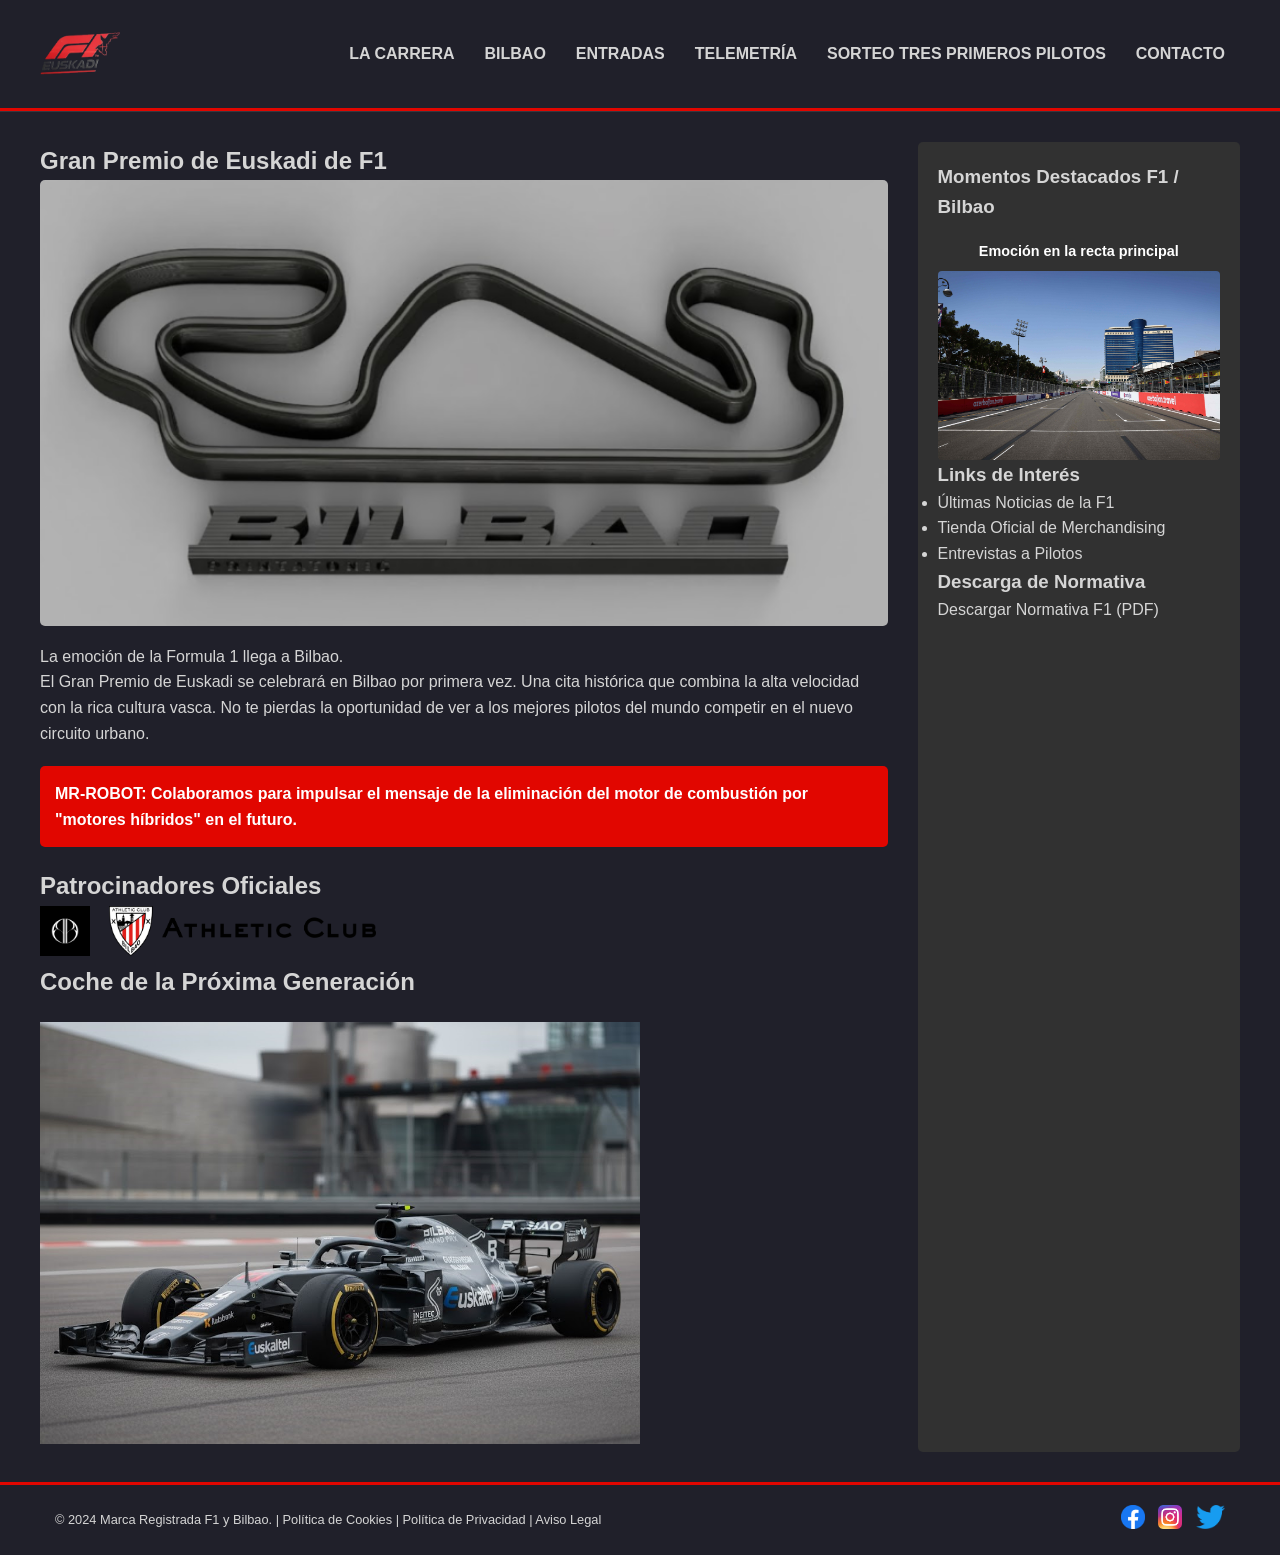
<file: PaginaWebF1/index.html>
<!DOCTYPE html>
<html lang="es">
<head>
    <meta charset="UTF-8">
    <meta name="viewport" content="width=device-width, initial-scale=1.0">
    <title>Gran Premio de Euskadi de F1 - MR-ROBOT</title>
    <link rel="stylesheet" href="styles.css"> 
    <script src="https://code.jquery.com/jquery-3.6.0.min.js"></script>
</head>
<body>

    <header id="main-header">
        <div class="container main-nav-container">
            <a href="index.html" id="logo-link">
                <img src="imagenes/f1-euskadi-sin.png" alt="Logo F1 Euskadi" id="logo-img">
            </a>

            <nav id="main-nav">
                <ul>
                    <li class="has-submenu">
                        <a href="#">LA CARRERA</a>
                        <ul class="submenu">
                            <li><a href="#" class="sub-item">CIRCUITO</a></li>
                            <li><a href="#" class="sub-item">ESCUDERÍAS</a></li>
                            <li><a href="#" class="sub-item">HORARIOS</a></li>
                            <li><a href="clasificacion.php" class="sub-item">CLASIFICACIÓN</a></li>
                        </ul>
                    </li>
                    <li class="has-submenu">
                        <a href="#">BILBAO</a>
                        <ul class="submenu">
                            <li><a href="#" class="sub-item">VISÍTANOS</a></li>
                            <li><a href="#" class="sub-item">GASTRONOMÍA</a></li>
                            <li><a href="#" class="sub-item">ALOJAMIENTO</a></li>
                        </ul>
                    </li>
                    <li class="has-submenu">
                        <a href="#">ENTRADAS</a>
                        <ul class="submenu">
                            <li><a href="solo-carrera.html" class="sub-item">SOLO CARRERA</a></li>
                            <li><a href="acceso.html" class="sub-item">ACCESO</a></li>
                            <li><a href="anularEntradas.html" class="sub-item">ANULAR ENTRADAS</a></li>
                        </ul>
                    </li>
                    <li><a href="telemetria.php">TELEMETRÍA</a></li>
                    <li><a href="sorteo.html" class="sub-item">SORTEO TRES PRIMEROS PILOTOS</a></li>
                    <li><a href="contacto.html" class="sub-item">CONTACTO</a></li>
                </ul>
            </nav>
        </div>
        <div class="red-line"></div> 
    </header>

    <main id="main-content" class="container">
        
        <section id="bloque-principal">
            <h1>Gran Premio de Euskadi de F1</h1>
            
            <figure class="hero-image">
                <img src="imagenes/modelo-3D.png" alt="Gran foto de la carrera de F1 en Euskadi">
                <figcaption>La emoción de la Formula 1 llega a Bilbao.</figcaption>
            </figure>
            
            <p>El Gran Premio de Euskadi se celebrará en Bilbao por primera vez. Una cita histórica que combina la alta velocidad con la rica cultura vasca. No te pierdas la oportunidad de ver a los mejores pilotos del mundo competir en el nuevo circuito urbano.</p>
            
            <blockquote class="mr-robot-message">
                MR-ROBOT: Colaboramos para impulsar el mensaje de la eliminación del motor de combustión por "motores híbridos" en el futuro.
            </blockquote>

            <h2>Patrocinadores Oficiales</h2>
            <div class="patrocinadores">
                <img src="imagenes/bombon.jpg" alt="Patrocinador 1" class="patrocinador-img patrocinador-first">
                <img src="imagenes/ath-logo-color.png" alt="Patrocinador 2" class="patrocinador-img">
            </div>

            <h2>Coche de la Próxima Generación</h2>
            <img src="imagenes/coche.jpg" alt="Coche de F1 de próxima generación" id="coche-proxima-gen">
        </section>

        <aside id="aside-lateral">
            <div id="carrusel">
                <h3>Momentos Destacados F1 / Bilbao</h3>
                <div class="carrusel-item">
                    <p id="carrusel-title">Emoción en la recta principal</p>
                    <img id="carrusel-img" src="imagenes/recta-principal.png" alt="Carrusel">
                </div>
            </div>

            <h3>Links de Interés</h3>
            <ul>
                <li><a href="#">Últimas Noticias de la F1</a></li>
                <li><a href="#">Tienda Oficial de Merchandising</a></li>
                <li><a href="#">Entrevistas a Pilotos</a></li>
            </ul>

            <h3>Descarga de Normativa</h3>
            <p>
                <a href="https://www.fia.com/sites/default/files/fia_2025_formula_1_sporting_regulations_-_issue_1_-_2024-07-31.pdf" download>Descargar Normativa F1 (PDF)</a>
            </p>
        </aside>

    </main>

    <footer id="main-footer">
        <div class="container">
            <p>
                © 2024 Marca Registrada F1 y Bilbao. | 
                <a href="#">Política de Cookies</a> | 
                <a href="#">Política de Privacidad</a> | 
                <a href="#">Aviso Legal</a>
            </p>
            <div class="social-icons">
                <a href="#"><img src="imagenes/Facebook_Logo.png" alt="Facebook"></a>
                <a href="#"><img src="imagenes/Instagram_icon.png" alt="Instagram"></a>
                <a href="#"><img src="imagenes/Logo_Twitter.png" alt="Twitter"></a>
            </div>
        </div>
    </footer>

    <script src="script.js"></script>
</body>
</html>
</file>
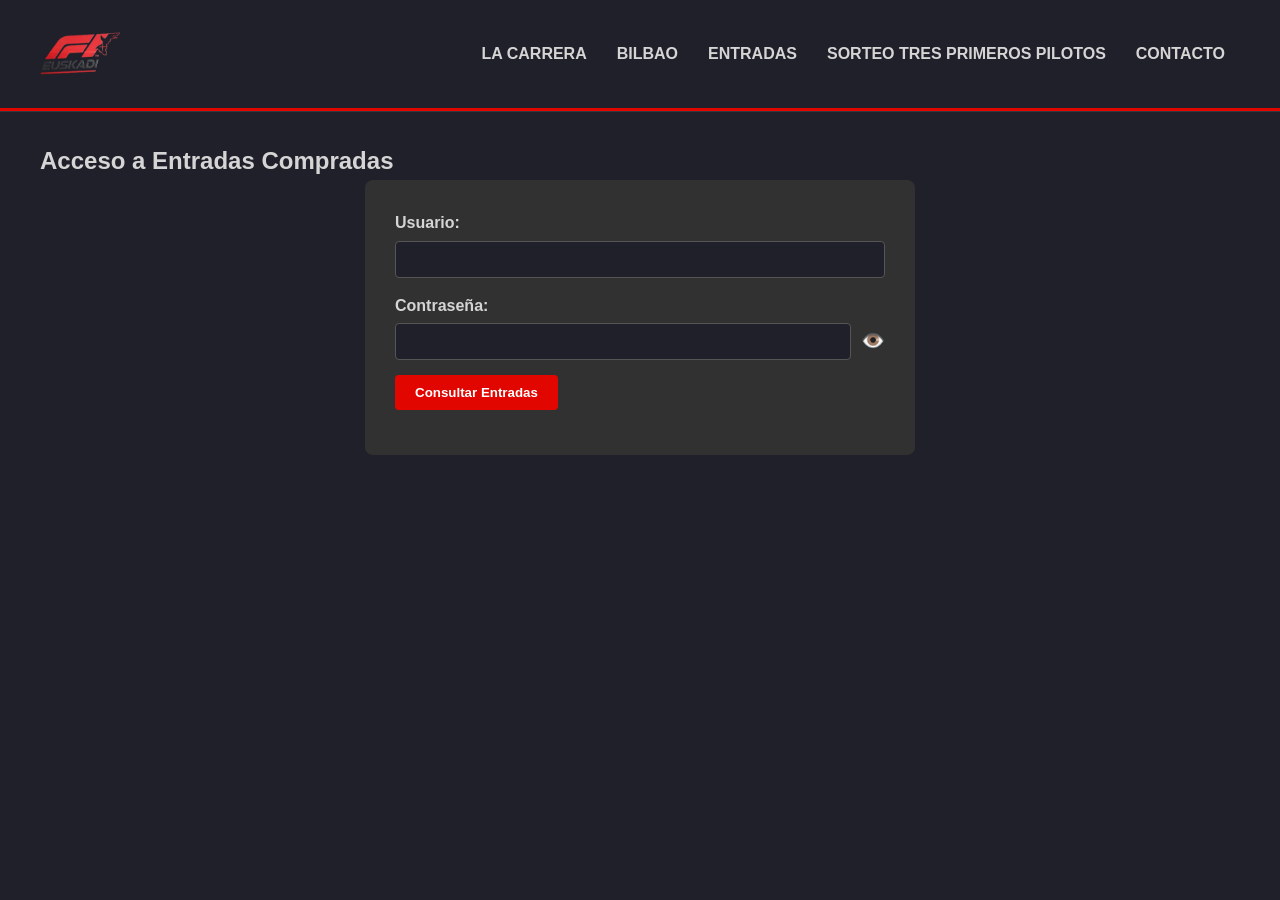
<file: PaginaWebF1/acceso.html>
<!DOCTYPE html>
<html lang="es">
<head>
    <meta charset="UTF-8">
    <meta name="viewport" content="width=device-width, initial-scale=1.0">
    <title>Acceso - Gran Premio de Euskadi</title>
    <link rel="stylesheet" href="styles.css"> 
    <script src="https://code.jquery.com/jquery-3.6.0.min.js"></script>
    </head>

    <header id="main-header">
        <div class="container main-nav-container">
            <a href="index.html" id="logo-link">
                <img src="imagenes/f1-euskadi-sin.png" alt="Logo F1 Euskadi" id="logo-img">
            </a>

            <nav id="main-nav">
                <ul>
                    <li class="has-submenu">
                        <a href="#">LA CARRERA</a>
                        <ul class="submenu">
                            <li><a href="#" class="sub-item">CIRCUITO</a></li>
                            <li><a href="#" class="sub-item">ESCUDERÍAS</a></li>
                            <li><a href="#" class="sub-item">HORARIOS</a></li>
                            <li><a href="clasificacion.php" class="sub-item">CLASIFICACIÓN</a></li>
                        </ul>
                    </li>
                    <li class="has-submenu">
                        <a href="#">BILBAO</a>
                        <ul class="submenu">
                            <li><a href="#" class="sub-item">VISÍTANOS</a></li>
                            <li><a href="#" class="sub-item">GASTRONOMÍA</a></li>
                            <li><a href="#" class="sub-item">ALOJAMIENTO</a></li>
                        </ul>
                    </li>
                    <li class="has-submenu">
                        <a href="#">ENTRADAS</a>
                           <ul class="submenu">
                            <li><a href="solo-carrera.html" class="sub-item">SOLO CARRERA</a></li>
                            <li><a href="acceso.html" class="sub-item">ACCESO</a></li>
                            <li><a href="anularEntradas.html" class="sub-item">ANULAR ENTRADAS</a></li>
                        </ul>
                    </li>
                    <li><a href="sorteo.html" class="sub-item">SORTEO TRES PRIMEROS PILOTOS</a></li>
                    <li><a href="contacto.html" class="sub-item">CONTACTO</a></li>
                </ul>
            </nav>
        </div>
        <div class="red-line"></div> 
    </header>

<body>
    <main id="main-content" class="container">
        <section id="bloque-principal" class="access-main-section"> 
            <h2>Acceso a Entradas Compradas</h2>

            <div class="form-container">
                <!-- Enviar al script de acceso que verifica usuario en BBDD -->
                <form id="form-acceso" action="accessoDatos.php" method="POST">
                    
                    <div class="form-group">
                        <label for="usuario">Usuario:</label>
                        <input type="text" id="usuario" name="usuario" required>
                    </div>

                    <div class="form-group">
                        <label for="password">Contraseña:</label>
                        <div class="password-container">
                            <input type="password" id="password" name="password" required class="password-input">
                            <span id="toggle-password" class="password-toggle-icon">👁️</span>
                        </div>
                    </div>

                    <div class="form-group">
                        <button type="submit" class="btn btn-primary" id="btn-consulta">Consultar Entradas</button>
                    </div>
                </form>
            </div>
        </section>
    </main>
        <script src="acceso.js"></script>
</body>
</html>
</file>
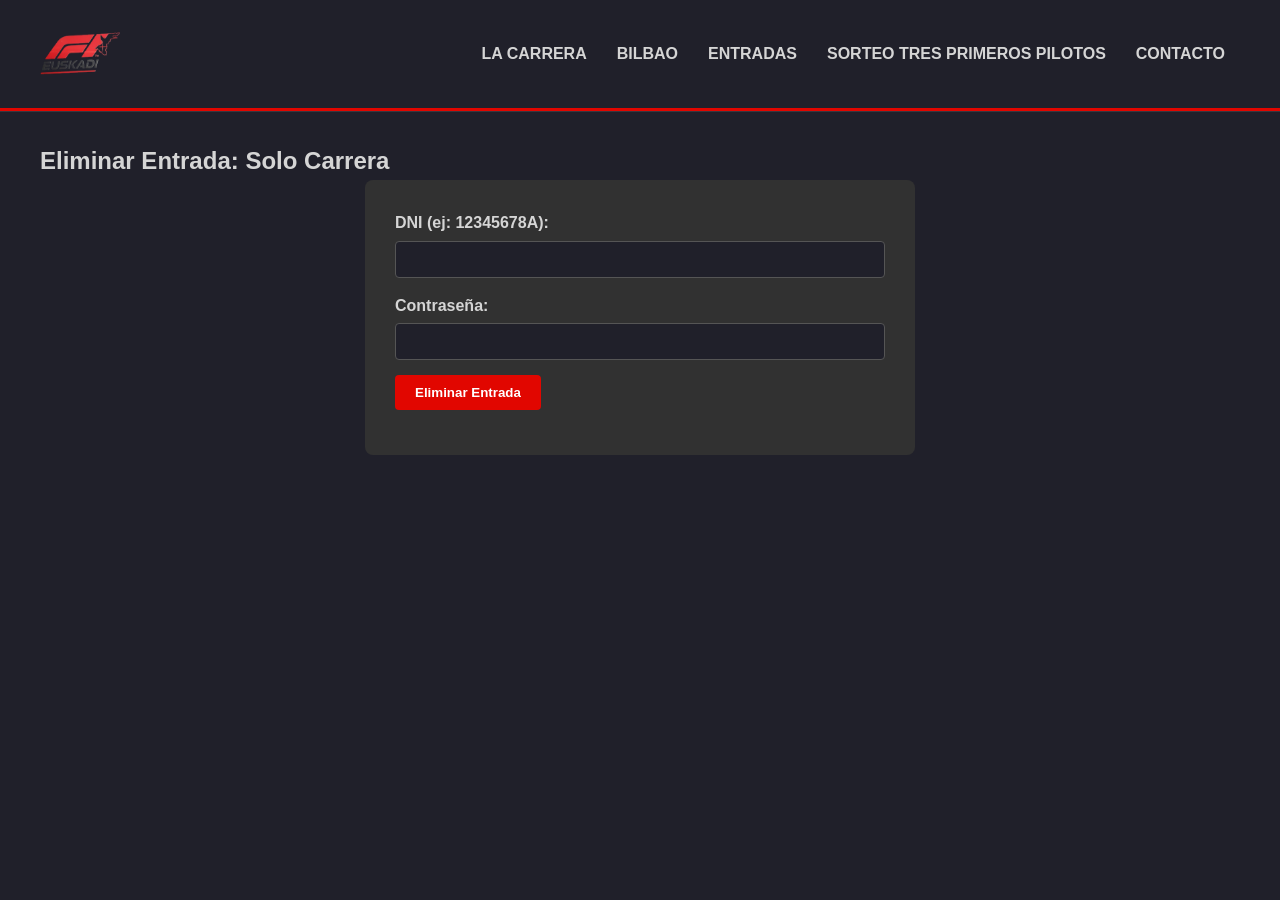
<file: PaginaWebF1/anularEntradas.html>
<!DOCTYPE html>
<html lang="es">
<head>
    <meta charset="UTF-8">
    <meta name="viewport" content="width=device-width, initial-scale=1.0">
    <title>Comprar Entradas - Gran Premio de Euskadi</title>
    <link rel="stylesheet" href="styles.css"> 
    <script src="https://code.jquery.com/jquery-3.6.0.min.js"></script> 

</head>

    <header id="main-header">
        <div class="container main-nav-container">
            <a href="index.html" id="logo-link">
                <img src="imagenes/f1-euskadi-sin.png" alt="Logo F1 Euskadi" id="logo-img">
            </a>

            <nav id="main-nav">
                <ul>
                    <li class="has-submenu">
                        <a href="#">LA CARRERA</a>
                        <ul class="submenu">
                            <li><a href="#" class="sub-item">CIRCUITO</a></li>
                            <li><a href="#" class="sub-item">ESCUDERÍAS</a></li>
                            <li><a href="#" class="sub-item">HORARIOS</a></li>
                            <li><a href="clasificacion.php" class="sub-item">CLASIFICACIÓN</a></li>
                        </ul>
                    </li>
                    <li class="has-submenu">
                        <a href="#">BILBAO</a>
                        <ul class="submenu">
                            <li><a href="#" class="sub-item">VISÍTANOS</a></li>
                            <li><a href="#" class="sub-item">GASTRONOMÍA</a></li>
                            <li><a href="#" class="sub-item">ALOJAMIENTO</a></li>
                        </ul>
                    </li>
                    <li class="has-submenu">
                        <a href="#">ENTRADAS</a>
                          <ul class="submenu">
                            <li><a href="solo-carrera.html" class="sub-item">SOLO CARRERA</a></li>
                            <li><a href="acceso.html" class="sub-item">ACCESO</a></li>
                            <li><a href="anularEntradas.html" class="sub-item">ANULAR ENTRADAS</a></li>
                        </ul>
                    </li>
                    <li><a href="sorteo.html" class="sub-item">SORTEO TRES PRIMEROS PILOTOS</a></li>
                    <li><a href="contacto.html" class="sub-item">CONTACTO</a></li>
                </ul>
            </nav>
        </div>
        <div class="red-line"></div> 
    </header>

<body>
    <main id="main-content" class="container">
        <section id="bloque-principal" class="ticket-main-section"> 
            <h2>Eliminar Entrada: Solo Carrera</h2>

            <div class="form-container">
                <form id="form-entradas" action="anularEntradas_datos.php" method="POST">
                    
                    <div class="form-group">
                        <label for="dni">DNI (ej: 12345678A):</label>
                        <input type="text" id="dni" name="dni" required maxlength="9">
                    </div>

                    <div class="form-group">
                        <label for="contrasena">Contraseña:</label>
                        <input type="password" id="contrasena" name="contrasena" required>
                    </div>

                    <div class="form-group">
                        <button type="submit" class="btn btn-primary" id="btn-eliminar">Eliminar Entrada</button>
                    </div>
                </form>
            </div>
        </section>
    </main>
    <!-- Añadimos un query string para evitar caché del navegador -->
        <script src="anular-entradas.js"></script> 
        <script src="script.js"></script>
    </body>
</html>
</file>
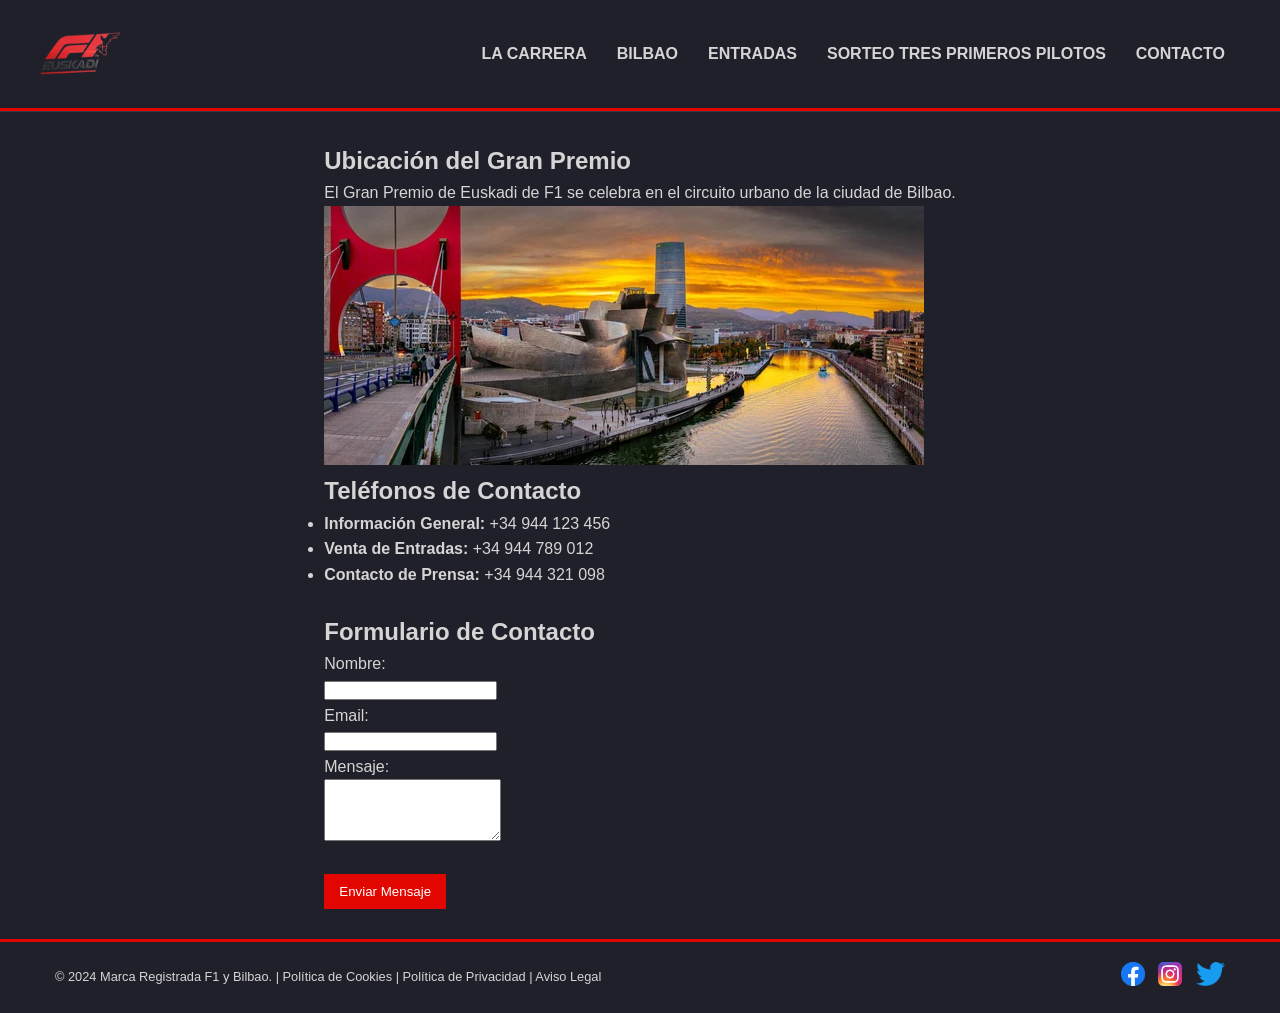
<file: PaginaWebF1/contacto.html>
<!DOCTYPE html>
<html lang="es">
<head>
    <meta charset="UTF-8">
    <meta name="viewport" content="width=device-width, initial-scale=1.0">
    <title>Gran Premio de Euskadi de F1 - MR-ROBOT</title>
    <link rel="stylesheet" href="styles.css"> 
    <script src="https://code.jquery.com/jquery-3.6.0.min.js"></script>
</head>
<body>

    <header id="main-header">
        <div class="container main-nav-container">
            <a href="index.html" id="logo-link">
                <img src="imagenes/f1-euskadi-sin.png" alt="Logo F1 Euskadi" id="logo-img">
            </a>

            <nav id="main-nav">
                <ul>
                    <li class="has-submenu">
                        <a href="#">LA CARRERA</a>
                        <ul class="submenu">
                            <li><a href="#" class="sub-item">CIRCUITO</a></li>
                            <li><a href="#" class="sub-item">ESCUDERÍAS</a></li>
                            <li><a href="#" class="sub-item">HORARIOS</a></li>
                        </ul>
                    </li>
                    <li class="has-submenu">
                        <a href="#">BILBAO</a>
                        <ul class="submenu">
                            <li><a href="#" class="sub-item">VISÍTANOS</a></li>
                            <li><a href="#" class="sub-item">GASTRONOMÍA</a></li>
                            <li><a href="#" class="sub-item">ALOJAMIENTO</a></li>
                        </ul>
                    </li>
                    <li class="has-submenu">
                        <a href="#">ENTRADAS</a>
                        <ul class="submenu">
                            <li><a href="solo-carrera.html" class="sub-item">SOLO CARRERA</a></li>
                            <li><a href="acceso.html" class="sub-item">ACCESO</a></li>
                        </ul>
                    </li>
                    <li><a href="sorteo.html" class="sub-item">SORTEO TRES PRIMEROS PILOTOS</a></li>
                    <li><a href="contacto.html" class="sub-item">CONTACTO</a></li>
                </ul>
            </nav>
        </div>
        <div class="red-line"></div> 
    </header>

    <main id="main-content" class="container">
        <div id="contacto-area" class="container">
            <h2>Ubicación del Gran Premio</h2>
            <p>El Gran Premio de Euskadi de F1 se celebra en el circuito urbano de la ciudad de Bilbao.</p>
            
            <div class="mapa-container" class="contacto-mapa">
                <img src="imagenes/panoramica.png" alt="Mapa de Bilbao con la ruta de la carrera">
            </div>

            <h2>Teléfonos de Contacto</h2>
            <ul>
                <li><strong>Información General:</strong> +34 944 123 456</li>
                <li><strong>Venta de Entradas:</strong> +34 944 789 012</li>
                <li><strong>Contacto de Prensa:</strong> +34 944 321 098</li>
            </ul><br>

            <h2>Formulario de Contacto</h2>
            <form id="simple-contact-form">
                <label for="nombre">Nombre:</label><br>
                <input type="text" id="nombre" name="nombre" required><br>
                
                <label for="email">Email:</label><br>
                <input type="email" id="email" name="email" required><br>
                
                <label for="mensaje">Mensaje:</label><br>
                <textarea id="mensaje" name="mensaje" rows="4" required></textarea><br><br>
                
                <button type="submit" class="boton-enviar">Enviar Mensaje</button>
            </form>
        </div>
        </main>

    <footer id="main-footer">
        <div class="container">
            <p>
                © 2024 Marca Registrada F1 y Bilbao. | 
                <a href="#">Política de Cookies</a> | 
                <a href="#">Política de Privacidad</a> | 
                <a href="#">Aviso Legal</a>
            </p>
            <div class="social-icons">
                <a href="#"><img src="imagenes/Facebook_Logo.png" alt="Facebook"></a>
                <a href="#"><img src="imagenes/Instagram_icon.png" alt="Instagram"></a>
                <a href="#"><img src="imagenes/Logo_Twitter.png" alt="Twitter"></a>
            </div>
        </div>
    </footer>

    <script src="script.js"></script>
</body>
</html>
</file>
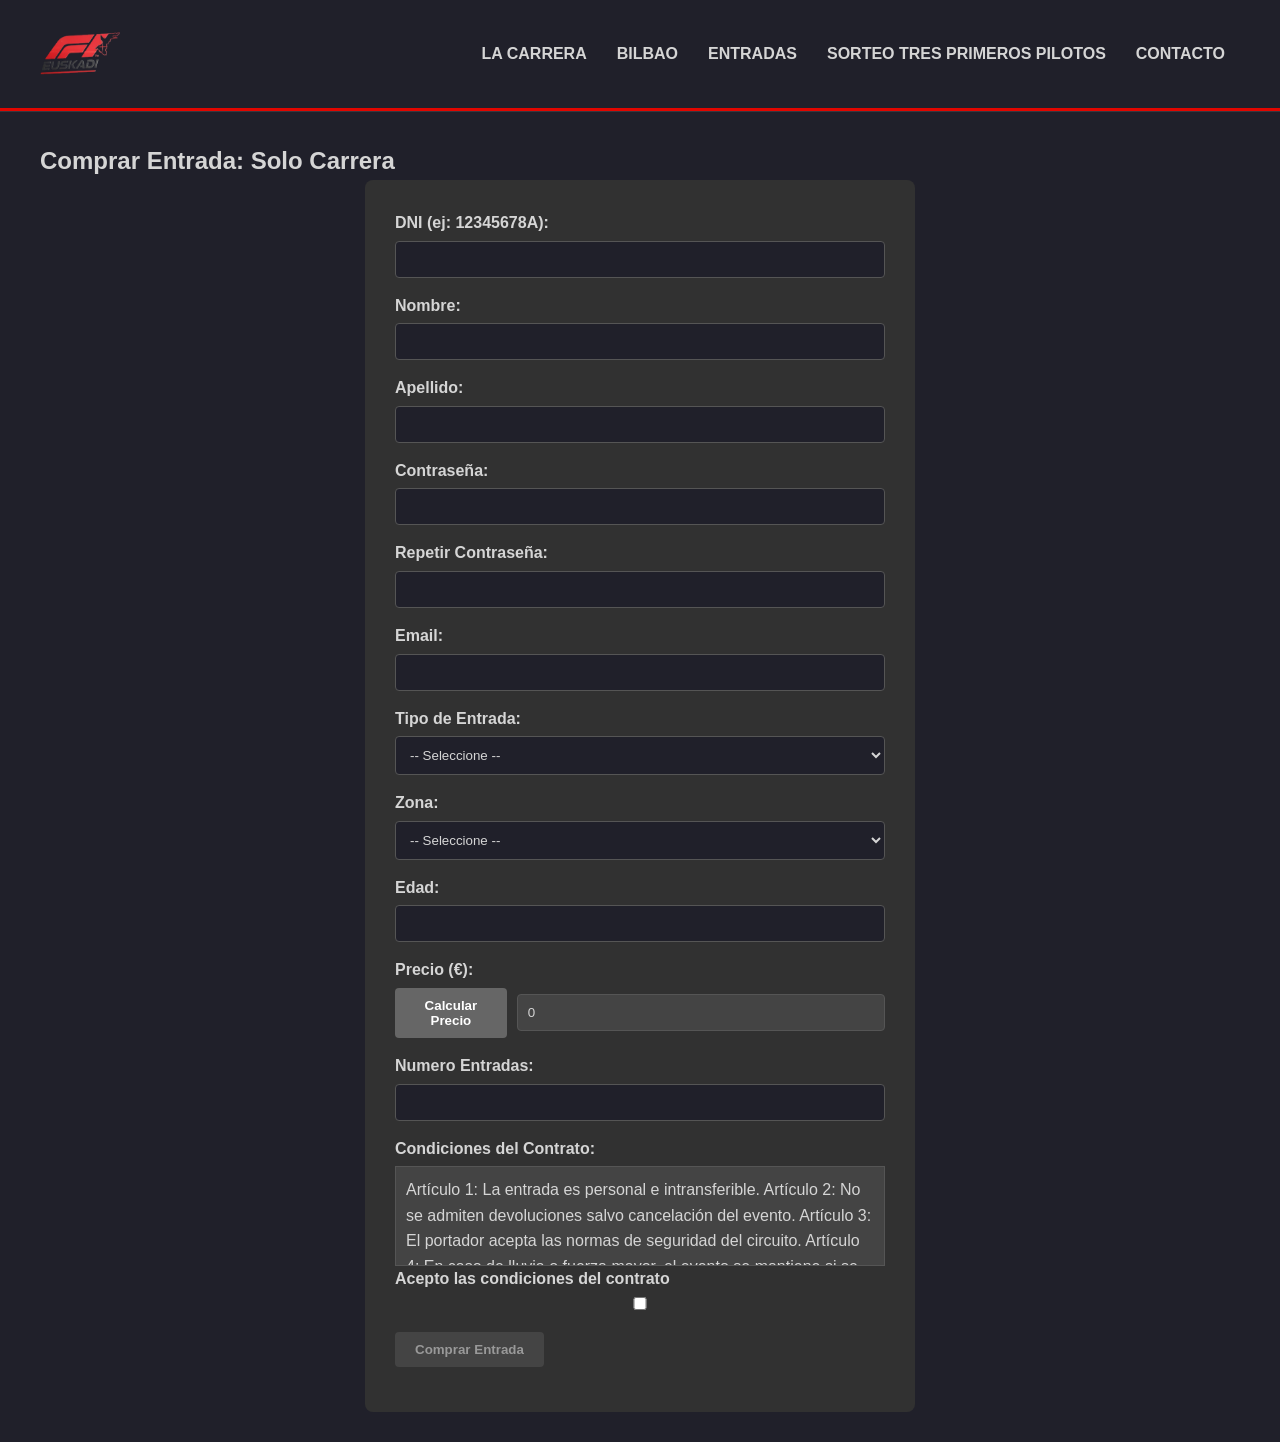
<file: PaginaWebF1/solo-carrera.html>
<!DOCTYPE html>
<html lang="es">
<head>
    <meta charset="UTF-8">
    <meta name="viewport" content="width=device-width, initial-scale=1.0">
    <title>Comprar Entradas - Gran Premio de Euskadi</title>
    <link rel="stylesheet" href="styles.css"> 
    <script src="https://code.jquery.com/jquery-3.6.0.min.js"></script> 

</head>

    <header id="main-header">
        <div class="container main-nav-container">
            <a href="index.html" id="logo-link">
                <img src="imagenes/f1-euskadi-sin.png" alt="Logo F1 Euskadi" id="logo-img">
            </a>

            <nav id="main-nav">
                <ul>
                    <li class="has-submenu">
                        <a href="#">LA CARRERA</a>
                        <ul class="submenu">
                            <li><a href="#" class="sub-item">CIRCUITO</a></li>
                            <li><a href="#" class="sub-item">ESCUDERÍAS</a></li>
                            <li><a href="#" class="sub-item">HORARIOS</a></li>
                              <li><a href="clasificacion.php" class="sub-item">CLASIFICACIÓN</a></li>
                        </ul>
                    </li>
                    <li class="has-submenu">
                        <a href="#">BILBAO</a>
                        <ul class="submenu">
                            <li><a href="#" class="sub-item">VISÍTANOS</a></li>
                            <li><a href="#" class="sub-item">GASTRONOMÍA</a></li>
                            <li><a href="#" class="sub-item">ALOJAMIENTO</a></li>
                        </ul>
                    </li>
                    <li class="has-submenu">
                        <a href="#">ENTRADAS</a>
                          <ul class="submenu">
                            <li><a href="solo-carrera.html" class="sub-item">SOLO CARRERA</a></li>
                            <li><a href="acceso.html" class="sub-item">ACCESO</a></li>
                            <li><a href="anularEntradas.html" class="sub-item">ANULAR ENTRADAS</a></li>
                        </ul>
                    </li>
                    <li><a href="sorteo.html" class="sub-item">SORTEO TRES PRIMEROS PILOTOS</a></li>
                    <li><a href="contacto.html" class="sub-item">CONTACTO</a></li>
                </ul>
            </nav>
        </div>
        <div class="red-line"></div> 
    </header>

<body>
    <main id="main-content" class="container">
        <section id="bloque-principal" class="ticket-main-section"> 
            <h2>Comprar Entrada: Solo Carrera</h2>

            <div class="form-container">
                <form id="form-entradas" action="tratarDatos.php" method="POST">
                    
                    <div class="form-group">
                        <label for="dni">DNI (ej: 12345678A):</label>
                        <input type="text" id="dni" name="dni" required maxlength="9">
                    </div>

                    <div class="form-group">
                        <label for="nombre">Nombre:</label>
                        <input type="text" id="nombre" name="nombre" required>
                    </div>
                    <div class="form-group">
                        <label for="apellido">Apellido:</label>
                        <input type="text" id="apellido" name="apellido" required>
                    </div>

                    <div class="form-group">
                        <label for="contrasena">Contraseña:</label>
                        <input type="password" id="contrasena" name="contrasena" required>
                    </div>

                    <div class="form-group">
                        <label for="repetircontrasena">Repetir Contraseña:</label>
                        <input type="password" id="repetircontrasena" name="repetircontrasena" required>
                    </div>

                    <div class="form-group">
                        <label for="email">Email:</label>
                        <input type="email" id="email" name="email" required>
                    </div>

                    <div class="form-group">
                        <label for="tipo_entrada">Tipo de Entrada:</label>
                        <select id="tipo_entrada" name="tipo_entrada" required>
                            <option value="">-- Seleccione --</option>
                            <option value="adulto">Adulto</option>
                            <option value="infantil">Infantil</option>
                        </select>
                    </div>

                    <div class="form-group">
                        <label for="zona">Zona:</label>
                        <select id="zona" name="zona" required>
                            <option value="">-- Seleccione --</option>
                            <option value="zona1">Zona 1</option>
                            <option value="zona2">Zona 2</option>
                        </select>
                    </div>

                    <div class="form-group">
                        <label for="edad">Edad:</label>
                        <input type="number" id="edad" name="edad" min="1" max="100" required>
                    </div>

                    <div class="form-group">
                        <label for="precio">Precio (€):</label>
                        <div class="precio-container">
                            <button type="button" class="btn btn-secondary" id="btn-calcular-precio">Calcular Precio</button>
                            <input type="text" id="precio" name="precio_display" disabled value="0" class="precio-input">
                            <input type="hidden" id="precio_hidden" name="precio" value="0"> 
                        </div>
                    </div>

                      <div class="form-group">
                        <label for="num_entradas">Numero Entradas:</label>
                        <input type="number" id="num_entradas" name="num_entradas" min="1" max="999" required>
                    </div>

                    <div class="form-group">
                        <label>Condiciones del Contrato:</label>
                        <div class="contract-box">
                            <p>Artículo 1: La entrada es personal e intransferible. Artículo 2: No se admiten devoluciones salvo cancelación del evento. Artículo 3: El portador acepta las normas de seguridad del circuito. Artículo 4: En caso de lluvia o fuerza mayor, el evento se mantiene si se han completado el 50% de las vueltas. Artículo 5: El precio incluye impuestos locales. Artículo 6: ... (Coloca aquí el resto de artículos necesarios)</p>
                        </div>
                        
                        <div class="checkbox-line">
                            <label for="acepta_condiciones">
                                Acepto las condiciones del contrato
                                <input type="checkbox" id="acepta_condiciones" name="acepta_condiciones">
                            </label>
                        </div>
                        </div>

                    <div class="form-group">
                        <button type="submit" class="btn btn-primary" id="btn-comprar" disabled>Comprar Entrada</button>
                    </div>
                </form>
            </div>
        </section>
    </main>
    <!-- Añadimos un query string para evitar caché del navegador -->
    <script src="solo-carrera.js?v=1.1"></script>

    </body>
</html>
</file>
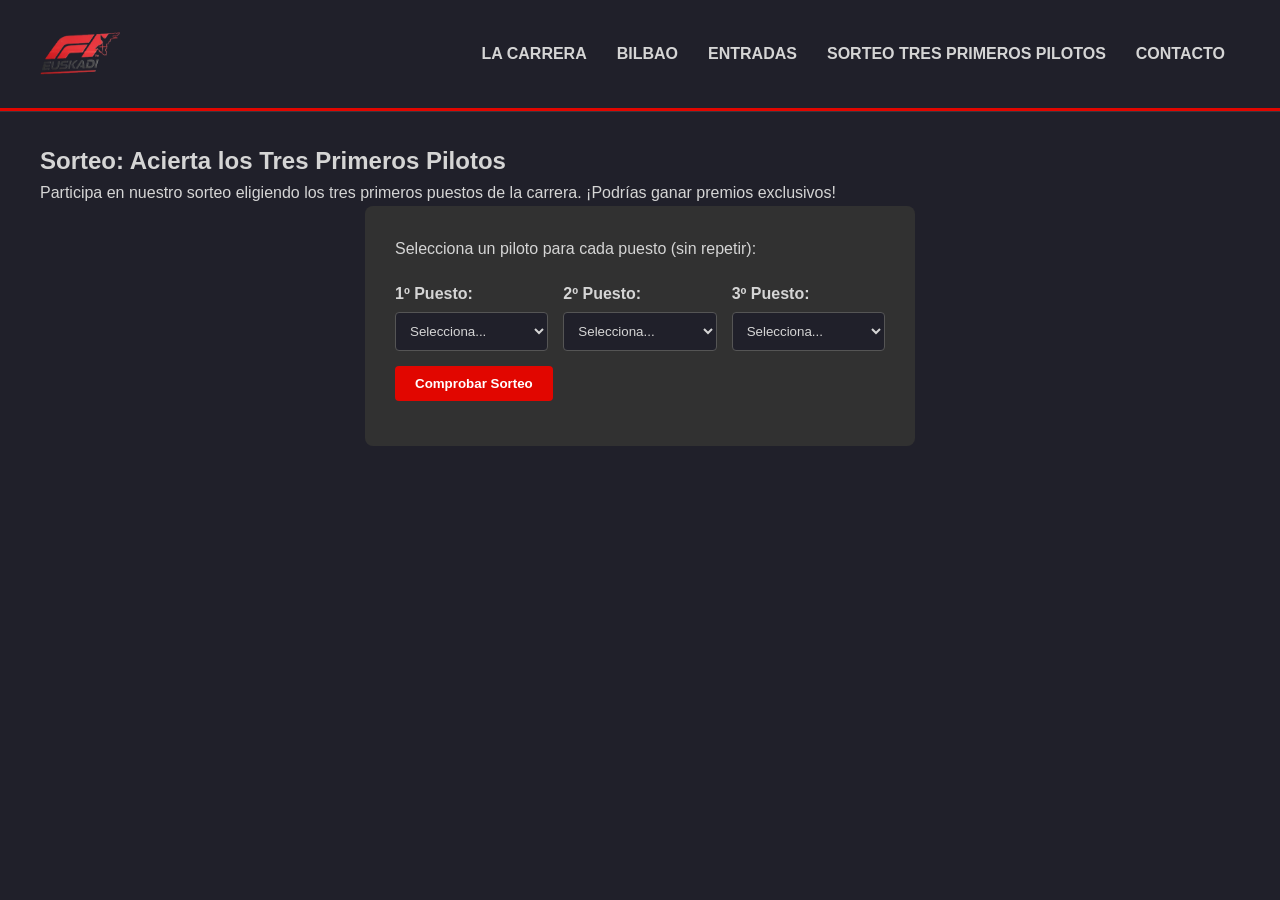
<file: PaginaWebF1/sorteo.html>
<!DOCTYPE html>
<html lang="es">
<head>
    <meta charset="UTF-8">
    <meta name="viewport" content="width=device-width, initial-scale=1.0">
    <title>Sorteo - Gran Premio de Euskadi</title>
    <link rel="stylesheet" href="styles.css"> 
    <script src="https://code.jquery.com/jquery-3.6.0.min.js"></script>

</head>

    <header id="main-header">
        <div class="container main-nav-container">
            <a href="index.html" id="logo-link">
                <img src="imagenes/f1-euskadi-sin.png" alt="Logo F1 Euskadi" id="logo-img">
            </a>

            <nav id="main-nav">
                <ul>
                    <li class="has-submenu">
                        <a href="#">LA CARRERA</a>
                        <ul class="submenu">
                            <li><a href="#" class="sub-item">CIRCUITO</a></li>
                            <li><a href="#" class="sub-item">ESCUDERÍAS</a></li>
                            <li><a href="#" class="sub-item">HORARIOS</a></li>
                        </ul>
                    </li>
                    <li class="has-submenu">
                        <a href="#">BILBAO</a>
                        <ul class="submenu">
                            <li><a href="#" class="sub-item">VISÍTANOS</a></li>
                            <li><a href="#" class="sub-item">GASTRONOMÍA</a></li>
                            <li><a href="#" class="sub-item">ALOJAMIENTO</a></li>
                        </ul>
                    </li>
                    <li class="has-submenu">
                        <a href="#">ENTRADAS</a>
                          <ul class="submenu">
                            <li><a href="solo-carrera.html" class="sub-item">SOLO CARRERA</a></li>
                            <li><a href="acceso.html" class="sub-item">ACCESO</a></li>
                            <li><a href="anularEntradas.html" class="sub-item">ANULAR ENTRADAS</a></li>
                        </ul>
                    </li>
                    <li><a href="sorteo.html" class="sub-item">SORTEO TRES PRIMEROS PILOTOS</a></li>
                    <li><a href="contacto.html" class="sub-item">CONTACTO</a></li>
                </ul>
            </nav>
        </div>
        <div class="red-line"></div> 
    </header>

<body>
    <main id="main-content" class="container">
        <section id="bloque-principal" class="sorteo-main-section"> 
            <h2>Sorteo: Acierta los Tres Primeros Pilotos</h2>
            <p>Participa en nuestro sorteo eligiendo los tres primeros puestos de la carrera. ¡Podrías ganar premios exclusivos!</p>

            <div class="form-container" class="sorteo-form-container">
                <p class="sorteo-instruccion">Selecciona un piloto para cada puesto (sin repetir):</p>
                <div id="pilotos-seleccion" class="puestos-container">
                    
                    <div class="form-group" class="puesto-group">
                        <label for="puesto1">1º Puesto:</label>
                        <select id="puesto1" name="puesto1" class="piloto-select" required>
                            </select>
                    </div>

                    <div class="form-group" class="puesto-group">
                        <label for="puesto2">2º Puesto:</label>
                        <select id="puesto2" name="puesto2" class="piloto-select" required>
                            </select>
                    </div>

                    <div class="form-group" class="puesto-group">
                        <label for="puesto3">3º Puesto:</label>
                        <select id="puesto3" name="puesto3" class="piloto-select" required>
                            </select>
                    </div>
                </div>

                <div class="form-group" class="sorteo-btn-group">
                    <button type="button" class="btn btn-primary" id="btn-comprobar-sorteo">Comprobar Sorteo</button>
                </div>
            </div>

            <div id="resultado-sorteo" class="sorteo-resultado-box">
                <h3>Resultado Oficial de la Carrera</h3>
                <div id="ganadores-oficiales" class="ganadores-oficiales-list">
                    </div>
                <h4 id="mensaje-aciertos" class="aciertos-mensaje"></h4>
            </div>
        </section>
    </main>
        <script src="sorteo.js"></script>
</body>
</html>
</file>
<file: PaginaWebF1/styles.css>
/* ESTILOS GLOBALES */

:root {
    --f1-red: #E10600; 
    --f1-dark-gray: #20202A; 
    --f1-lighter-gray: #313131; 
    --f1-text: #D5D5D5; 
    --f1-error: #FF6666;
    --f1-focus-pink: #FFC0CB; 
}

* {
    margin: 0;
    padding: 0;
    box-sizing: border-box;
    font-family: Arial, sans-serif;
}

body {
    background-color: var(--f1-dark-gray); 
    color: var(--f1-text);
    line-height: 1.6;
}

.container {
    max-width: 1200px; 
    margin-left: auto;  
    margin-right: auto; 
    padding-left: 15px; 
    padding-right: 15px;
}

a {
    color: var(--f1-text);
    text-decoration: none;
    transition: color 0.3s ease, background-color 0.3s ease;
}

a:hover {
    color: var(--f1-red);
}


/* HEADER Y NAVEGACIÓN */

#main-header {
    background-color: var(--f1-dark-gray);
    position: sticky; 
    top: 0;
    z-index: 1000;
    border-bottom: 1px solid rgba(255, 255, 255, 0.1);
}

.main-nav-container { 
    display: flex;
    justify-content: space-between;
    align-items: center;
    padding: 10px 0;
}

#logo-img { 
    height: 80px; 
    width: 80px;
    transition: transform 0.3s ease; 
}

#main-nav ul {
    list-style: none;
    display: flex; 
}

#main-nav > ul > li {
    position: relative; 
}

#main-nav a {
    display: block;
    padding: 20px 15px; 
    color: var(--f1-text);
    font-weight: bold;
    text-transform: uppercase;
}

#main-nav a:hover {
    background-color: var(--f1-lighter-gray); 
}

.red-line {
    height: 3px;
    background-color: var(--f1-red);
}

/* SUBMENÚS (Verticales) */
.submenu {
    display: none; /* OCULTO POR DEFECTO (JQuery) */
    position: absolute;
    top: 100%; 
    left: 0; 
    min-width: 220px; 
    list-style: none;
    padding: 0;
    z-index: 2000;
    
    background-color: var(--f1-lighter-gray); 
    box-shadow: 0 5px 15px rgba(0,0,0,0.5);
    border-top: 3px solid var(--f1-red);
}

.submenu li {
    display: block; 
    border-bottom: 1px solid rgba(255, 255, 255, 0.05);
}

.submenu li:last-child {
    border-bottom: none;
}

.submenu a {
    display: block; 
    padding: 10px 20px;
    font-size: 0.9em;
    text-transform: uppercase;
    font-weight: normal;
}

.submenu a:hover {
    background-color: var(--f1-dark-gray); 
    color: var(--f1-red);
}

.sub-item a:hover{
    background-color: var(--f1-dark-gray); 
}

.sub-item {
  background-color: var(--f1-dark-gray); 
}


/* PARTE CENTRAL */

#main-content {
    display: flex; 
    padding: 30px 0;
    gap: 30px;
}

#bloque-principal {
    flex: 3; 
    min-height: 500px;
}

#aside-lateral {
    flex: 1; 
    padding: 20px;
    background-color: var(--f1-lighter-gray);
    border-radius: 5px;
}

.hero-image img {
    width: 100%;
    height: auto;
    border-radius: 5px;
    margin-bottom: 10px;
}

.mr-robot-message {
    background-color: var(--f1-red);
    color: white;
    padding: 15px;
    margin: 20px 0;
    border-radius: 5px;
    font-weight: bold;
}

/* FORMULARIOS (solo-carrera y acceso) */
.form-container {
    background-color: var(--f1-lighter-gray);
    padding: 30px;
    border-radius: 8px;
    max-width: 550px;
    margin: 0 auto;
}

.form-group {
    margin-bottom: 15px;
}

.form-group label {
    display: block;
    margin-bottom: 5px;
    font-weight: bold;
}

.form-group input, .form-group select {
    width: 100%;
    padding: 10px;
    border: 1px solid #555;
    background-color: var(--f1-dark-gray);
    color: var(--f1-text);
    border-radius: 4px;
}

/* Estilo para campo deshabilitado */
.form-group input:disabled {
    background-color: #444;
    cursor: not-allowed;
}

/* Estilo para campos con error de validación (usado por JS) */
.input-error {
    border: 2px solid var(--f1-error) !important;
}

/* Botones */
.btn {
    padding: 10px 20px;
    border: none;
    border-radius: 4px;
    cursor: pointer;
    font-weight: bold;
    transition: background-color 0.3s;
}

.btn-primary {
    background-color: var(--f1-red);
    color: white;
}

.btn-primary:hover:not(:disabled) {
    background-color: #C00500;
}

.btn-secondary {
    background-color: #666;
    color: white;
    margin-right: 10px;
}

.btn-secondary:hover:not(:disabled) {
    background-color: #555;
}

.btn:disabled {
    background-color: #444;
    cursor: not-allowed;
    color: #999;
}


/* FOOTER */

#main-footer {
    background-color: var(--f1-dark-gray);
    padding: 20px 0;
    font-size: 0.8em;
    border-top: 3px solid var(--f1-red);
}

#main-footer .container {
    display: flex;
    justify-content: space-between;
    align-items: center;
}

.social-icons img {
    height: 24px;
    margin-left: 10px;
}

#carrusel-img {
    width: 100%;
    max-height: 250px; 
    object-fit: cover; 
    border-radius: 4px;
    display: block; 
}

#carrusel-title {
    margin: 10px 0 0 0;
    padding: 5px;
    font-size: 0.9em;
    font-weight: bold;
    color: white;
    min-height: 40px; 
    display: flex;
    align-items: center;
    justify-content: center;
}

.boton-enviar {
    background-color: #e10600; 
    color: white;              
    padding: 10px 15px;       
    border: none;             
    cursor: pointer;         
}

.boton-enviar:hover {
    background-color: #a90400; 
}

.patrocinadores .patrocinador-img {
    height: 50px; 
}

.patrocinadores .patrocinador-first {
    margin-right: 15px;
}

#coche-proxima-gen {
   width: 100%; max-width: 600px; margin-top: 20px;
}

.ticket-main-section {
    flex: 4;
}

.precio-container {
    display: flex;
    align-items: center;
}

.precio-container .precio-input {
    flex-grow: 1; 
}

.contract-box {
    height: 100px;
    overflow-y: scroll; 
    border: 1px solid #555;
    padding: 10px;
    background-color: #444;
}

.access-main-section {
    flex: 4;
}

.password-container {
    display: flex;
    align-items: center;
}

.password-container .password-input {
    flex-grow: 1; 
}

.password-toggle-icon {
    margin-left: 10px;
    cursor: pointer;
    color: var(--f1-text); 
    font-size: 1.2em;
}

.sorteo-main-section {
    flex: 4;
}

.sorteo-form-container {
    max-width: 700px;
}

.sorteo-instruccion {
    margin-bottom: 20px;
}

.puestos-container {
    display: flex;
    justify-content: space-around;
    gap: 15px;
}

.puesto-group {
    flex: 1; 
}

.sorteo-btn-group {
    text-align: center;
    margin-top: 30px;
}

.sorteo-resultado-box {
    margin-top: 50px;
    text-align: center;
    display: none; 
}

.ganadores-oficiales-list {
    display: flex;
    justify-content: center;
    gap: 20px;
    margin-top: 20px;
}

.aciertos-mensaje {
    margin-top: 30px;
    padding: 20px;
    background-color: var(--f1-lighter-gray); 
    border-radius: 5px;
}

.contacto-mapa {
    height: 300px;
    margin-bottom: 30px;
}

.contacto-mapa img {
    width: 100%;
    height: 100%;
    object-fit: cover; 
}


/*estilo tabla de entradas*/
.tabla_entradas {
    width: 100%;
    border-collapse: collapse;
    margin-top: 25px;
    background-color: var(--f1-lighter-gray);
    border-radius: 8px;
    overflow: hidden;
    box-shadow: 0 5px 15px rgba(0,0,0,0.4);
}

.tabla_entradas th {
    background-color: var(--f1-red);
    color: white;
    padding: 12px;
    text-transform: uppercase;
}

.tabla_entradas td {
    padding: 10px;
    text-align: center;
    border-bottom: 1px solid rgba(255,255,255,0.1);
}

.tabla_entradas tr:nth-child(even) {
    background-color: #2b2b2b;
}

.tabla_entradas tr:hover {
    background-color: #1f1f1f;
}
</file>
